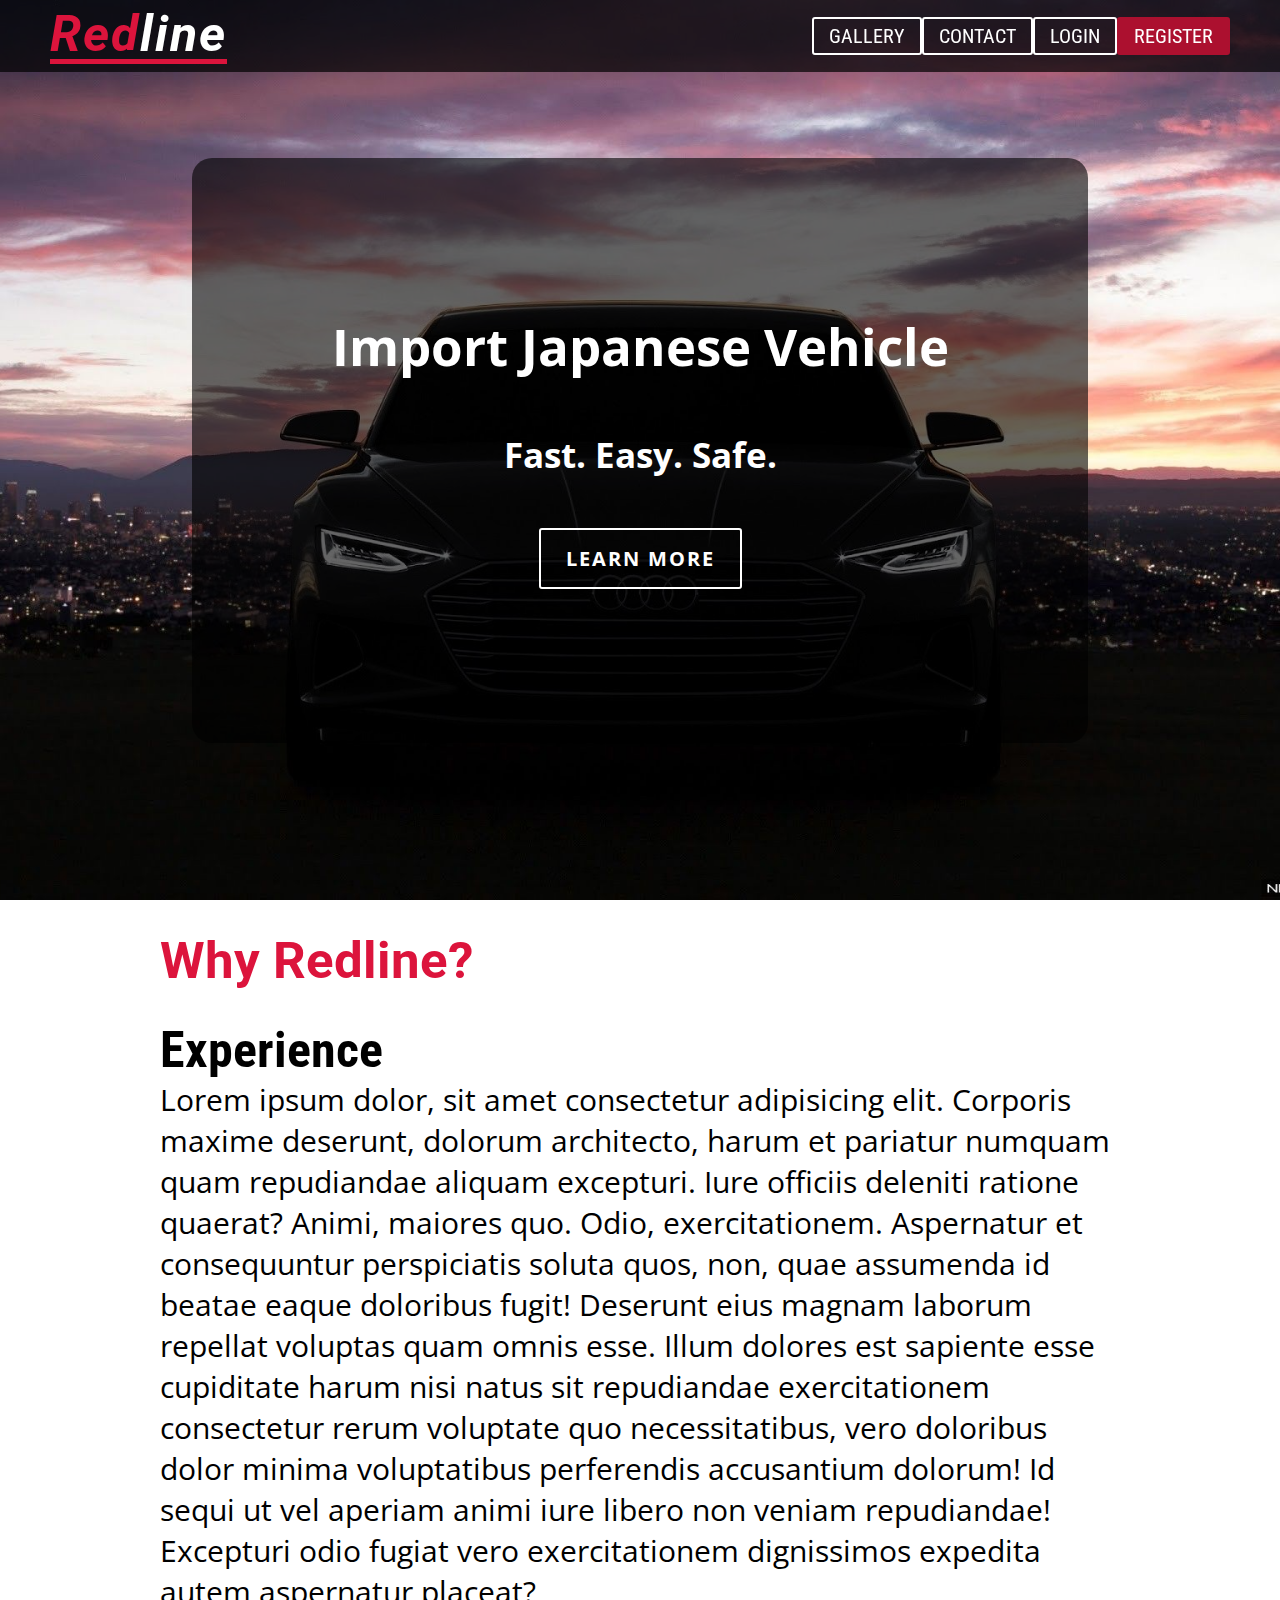
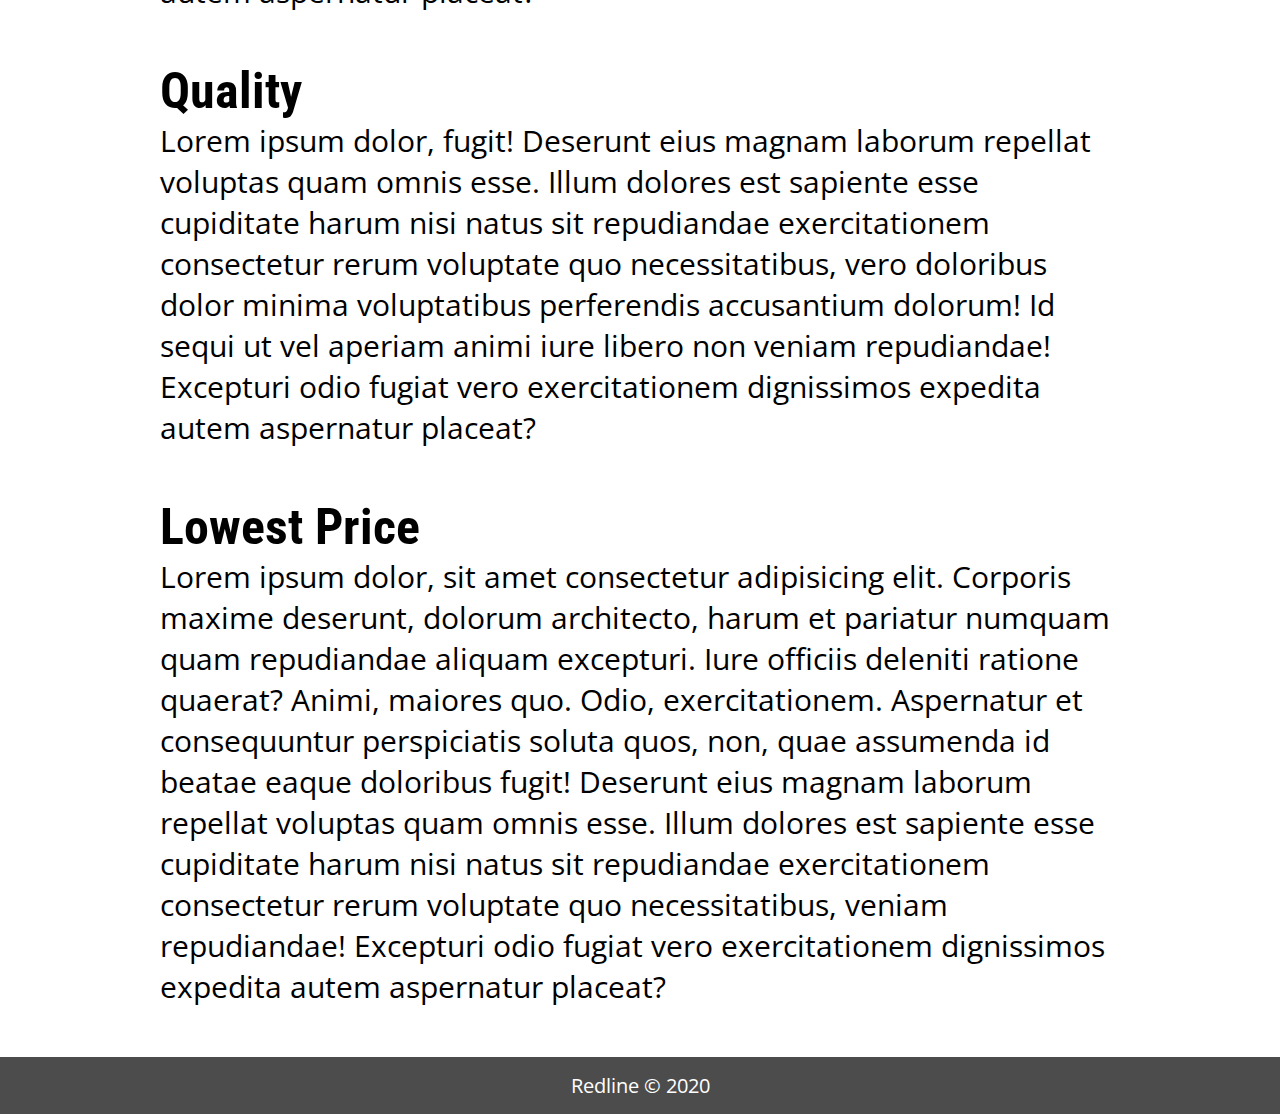
<file: index.html>
<!DOCTYPE html>
<html lang="en">

<head>
  <meta charset="UTF-8">
  <meta name="viewport" content="width=device-width, initial-scale=1.0">
  <link rel="stylesheet" href="css/style.css">
  <!-- Google Fonts -->
  <link
    href="https://fonts.googleapis.com/css2?family=Open+Sans:wght@300&family=Roboto:wght@500&family=Roboto+Condensed&display=swap"
    rel="stylesheet">
  <!-- 
    font-family: 'Open Sans', sans-serif;
    font-family: 'Roboto', sans-serif;
    font-family: 'Roboto Condensed', sans-serif;
   -->
  <title>Home Page</title>
</head>

<body>
  <!-- Navigation AREA -->
  <div class="headMain-wrapper">
    <header>
      <nav class="nav-bar">
        <a href="index.html" class="brand"><span>Red</span>line</a>
        <ul class="nav-links">
          <li><a href="gallery.html">Gallery</a></li>
          <li><a href="contact.html">Contact</a></li>
          <li><a href="login.html">Login</a></li>
          <li><a href="register.html" class="register-btn">Register</a></li>
        </ul>
      </nav>
    </header>

    <!-- Hero AREA -->
    <main class="main-container">
      <div class="hero-container">
        <h1>Import Japanese Vehicle</h1>
        <p>Fast. Easy. Safe.</p>
        <a href="#learn-more" class="learn-btn">LEARN MORE</a>
      </div>
    </main>
  </div>

  <!-- Longform Text AREA -->
  <div class="long-text-container">
    <h1 id="learn-more">Why Redline?</h1>
    <h2>Experience</h2>
    <p>Lorem ipsum dolor, sit amet consectetur adipisicing elit. Corporis maxime deserunt, dolorum architecto, harum et
      pariatur numquam quam repudiandae aliquam excepturi. Iure officiis deleniti ratione quaerat? Animi, maiores quo.
      Odio, exercitationem. Aspernatur et consequuntur perspiciatis soluta quos, non, quae assumenda id beatae eaque
      doloribus fugit! Deserunt eius magnam laborum repellat voluptas quam omnis esse. Illum dolores est sapiente esse
      cupiditate harum nisi natus sit repudiandae exercitationem consectetur rerum voluptate quo necessitatibus, vero
      doloribus dolor minima voluptatibus perferendis accusantium dolorum! Id sequi ut vel aperiam animi iure libero non
      veniam repudiandae! Excepturi odio fugiat vero exercitationem dignissimos expedita autem aspernatur placeat?</p>

    <h2>Quality</h2>
    <p>Lorem ipsum dolor, fugit! Deserunt eius magnam laborum repellat voluptas quam omnis esse. Illum dolores est
      sapiente esse cupiditate harum nisi natus sit repudiandae exercitationem consectetur rerum voluptate quo
      necessitatibus, vero doloribus dolor minima voluptatibus perferendis accusantium dolorum! Id sequi ut vel aperiam
      animi iure libero non veniam repudiandae! Excepturi odio fugiat vero exercitationem dignissimos expedita autem
      aspernatur placeat?</p>

    <h2>Lowest Price</h2>
    <p>Lorem ipsum dolor, sit amet consectetur adipisicing elit. Corporis maxime deserunt, dolorum architecto, harum et
      pariatur numquam quam repudiandae aliquam excepturi. Iure officiis deleniti ratione quaerat? Animi, maiores quo.
      Odio, exercitationem. Aspernatur et consequuntur perspiciatis soluta quos, non, quae assumenda id beatae eaque
      doloribus fugit! Deserunt eius magnam laborum repellat voluptas quam omnis esse. Illum dolores est sapiente esse
      cupiditate harum nisi natus sit repudiandae exercitationem consectetur rerum voluptate quo necessitatibus, veniam
      repudiandae! Excepturi odio fugiat vero exercitationem dignissimos expedita autem aspernatur placeat?</p>
  </div>

  <!-- Footer AREA -->
  <footer>
    Redline &copy; 2020
  </footer>
  
</body>

</html>
</file>
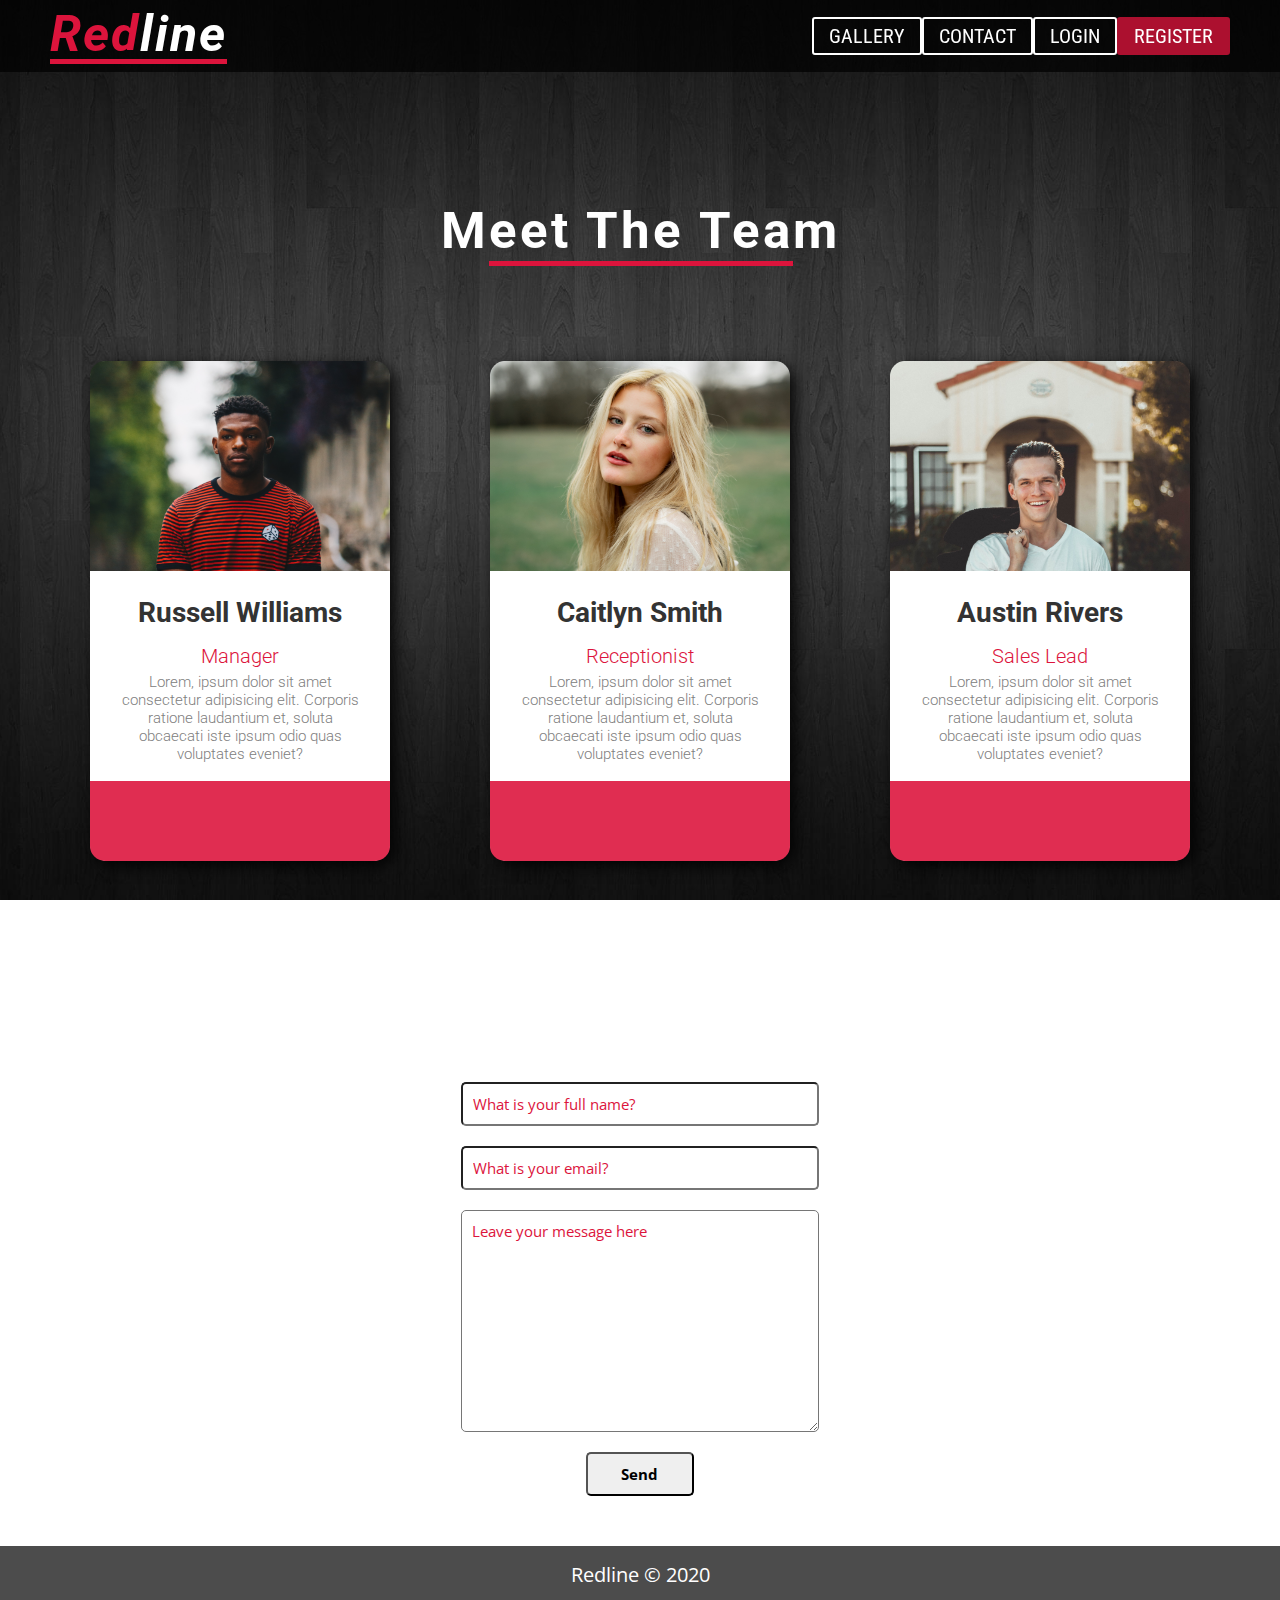
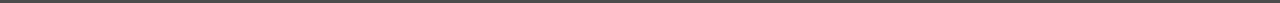
<file: contact.html>
<!DOCTYPE html>
<html lang="en">

<head>
  <meta charset="UTF-8">
  <meta name="viewport" content="width=device-width, initial-scale=1.0">
  <link rel="stylesheet" href="css/contact-style.css">
  <link rel="stylesheet" href="css/style.css">
  <link rel="stylesheet" href="https://cdnjs.cloudflare.com/ajax/libs/font-awesome/5.14.0/css/all.min.css"
    integrity="sha512-1PKOgIY59xJ8Co8+NE6FZ+LOAZKjy+KY8iq0G4B3CyeY6wYHN3yt9PW0XpSriVlkMXe40PTKnXrLnZ9+fkDaog=="
    crossorigin="anonymous" />

  <!-- Google Fonts -->
  <link
    href="https://fonts.googleapis.com/css2?family=Open+Sans:wght@300&family=Roboto:wght@500&family=Roboto+Condensed&display=swap"
    rel="stylesheet">
  <!-- 
    font-family: 'Open Sans', sans-serif;
    font-family: 'Roboto', sans-serif;
    font-family: 'Roboto Condensed', sans-serif;
   -->

  <title>Contact Page</title>
</head>
<body>

  <div class="contact-wrapper">

    <header>
      <nav class="nav-bar">
        <a href="index.html" class="brand"><span>Red</span>line</a>
        <ul class="nav-links">
          <li><a href="gallery.html">Gallery</a></li>
          <li><a href="contact.html">Contact</a></li>
          <li><a href="login.html">Login</a></li>
          <li><a href="register.html" class="register-btn">Register</a></li>
        </ul>
      </nav>
    </header>

    <section class="meet-team">

      <h1>M<span class="underline">eet The Tea</span>m</h1>

      <!-- Container holding ALL CARDS -->
      <div class="card-container">

        <!-- Card 1 -->
        <div class="card1">
          <div class="card1-image"></div>
          <div class="card1-text">
            <h2>Russell Williams</h2>
            <p class="job-title">Manager</p>
            <p>Lorem, ipsum dolor sit amet consectetur adipisicing elit. Corporis ratione laudantium et, soluta
              obcaecati iste ipsum odio quas voluptates eveniet?</p>
          </div>

          <div class="card1-icon">
            <i class="fab fa-twitter"></i>
            <i class="fab fa-instagram"></i>
            <i class="fab fa-facebook-square"></i>
          </div>
        </div>

        <!-- Card 2 -->
        <div class="card2">
          <div class="card2-image"></div>
          <div class="card2-text">
            <h2>Caitlyn Smith</h2>
            <p class="job-title">Receptionist</p>
            <p>Lorem, ipsum dolor sit amet consectetur adipisicing elit. Corporis ratione laudantium et, soluta
              obcaecati iste ipsum odio quas voluptates eveniet?</p>
          </div>

          <div class="card2-icon">
            <i class="fab fa-twitter"></i>
            <i class="fab fa-instagram"></i>
            <i class="fab fa-facebook-square"></i>
          </div>
        </div>

        <!-- Card 3 -->
        <div class="card3">
          <div class="card3-image"></div>
          <div class="card3-text">
            <h2>Austin Rivers</h2>
            <p class="job-title">Sales Lead</p>
            <p>Lorem, ipsum dolor sit amet consectetur adipisicing elit. Corporis ratione laudantium et, soluta
              obcaecati iste ipsum odio quas voluptates eveniet?</p>
          </div>

          <div class="card3-icon">
            <i class="fab fa-twitter"></i>
            <i class="fab fa-instagram"></i>
            <i class="fab fa-facebook-square"></i>
          </div>
        </div>

      </div>

      <!-- Contact Form TITLE -->
      <h2 class="message-title">Leave Us A Message!</h2>
      
      <!-- Contact Form -->
      <form action="https://formspree.io/f/mqkgewra" method="POST">
          <div>
              <input type="text" id="fname" name="fullName" placeholder="What is your full name?" >
          </div>
          <div>
              <input type="email" id="email" name="email" placeholder="What is your email?">
          </div>
          <div>
              <textarea name="message" id="message" cols="30" rows="10" placeholder="Leave your message here"></textarea>
          </div>
          <div>
            <input type="submit" value="Send" class="contact-submit-btn">
          </div>
      </form>

    </section>

    <!-- Footer AREA -->
    <footer>
     Redline &copy; 2020
   </footer>

  </div>

</body>
</html>
</file>
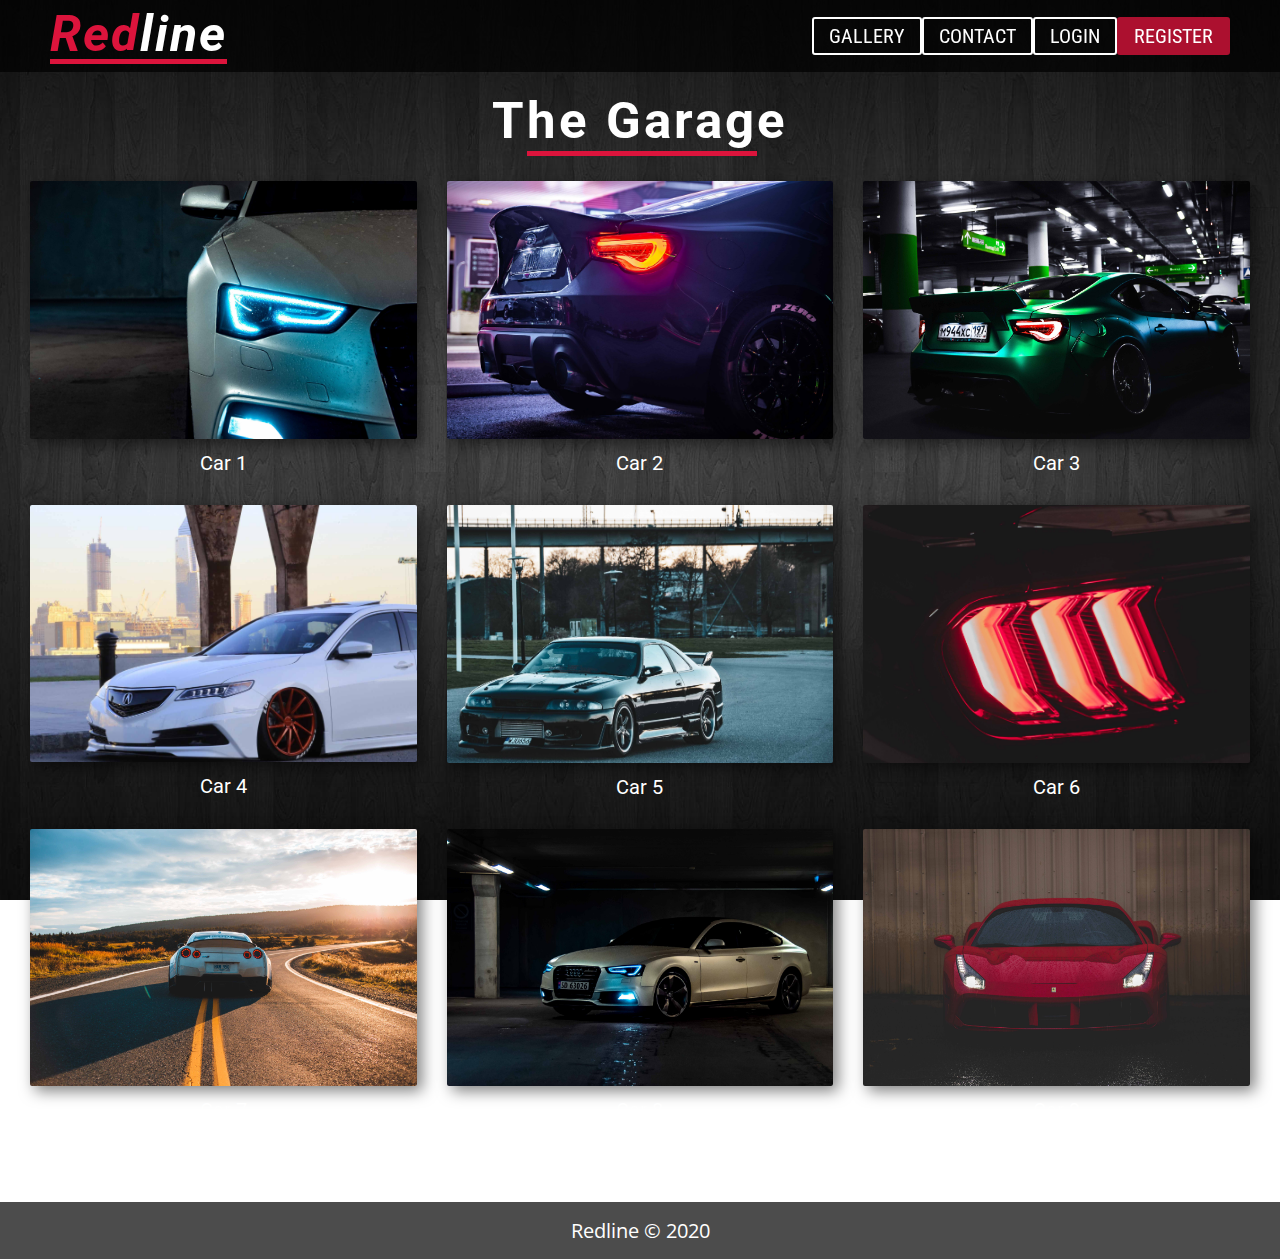
<file: gallery.html>
<!DOCTYPE html>
<html lang="en">

<head>
  <meta charset="UTF-8">
  <meta name="viewport" content="width=device-width, initial-scale=1.0">
  <link rel="stylesheet" href="css/style.css">
  <link rel="stylesheet" href="css/gallery-style.css">
  <link rel="stylesheet" href="https://cdnjs.cloudflare.com/ajax/libs/font-awesome/5.14.0/css/all.min.css"
    integrity="sha512-1PKOgIY59xJ8Co8+NE6FZ+LOAZKjy+KY8iq0G4B3CyeY6wYHN3yt9PW0XpSriVlkMXe40PTKnXrLnZ9+fkDaog=="
    crossorigin="anonymous" />

  <!-- Google Fonts -->
  <link
    href="https://fonts.googleapis.com/css2?family=Open+Sans:wght@300&family=Roboto:wght@500&family=Roboto+Condensed&display=swap"
    rel="stylesheet">
  <!-- 
    font-family: 'Open Sans', sans-serif;
    font-family: 'Roboto', sans-serif;
    font-family: 'Roboto Condensed', sans-serif;
  -->

  <title>Gallery Page</title>
</head>
<body>

  <!-- Gallery page wrapper -->
  <div class="g-page-wrapper">

    <!-- Navigation bar AREA -->
    <header>
      <nav class="nav-bar">
        <a href="index.html" class="brand"><span>Red</span>line</a>
        <ul class="nav-links">
          <li><a href="gallery.html">Gallery</a></li>
          <li><a href="contact.html">Contact</a></li>
          <li><a href="login.html">Login</a></li>
          <li><a href="register.html" class="register-btn">Register</a></li>
        </ul>
      </nav>
    </header>
    
    <!-- Gallery Title -->
    <h1 class="gallery-title">T<span class="underline">he Garag</span>e</h1>

    <!-- Start of gallery section -->
    <div class="gallery-section">

      <figure>
        <img src="img/car-1.jpg" alt="Car 1">
        <figcaption>Car 1</figcaption>
      </figure>

      <figure>
        <img src="img/car-2.jpg" alt="Car 2">
        <figcaption>Car 2</figcaption>
      </figure>

      <figure>
        <img src="img/car-3.jpg" alt="Car 3">
        <figcaption>Car 3</figcaption>
      </figure>

      <figure>
        <img src="img/car-4.jpg" alt="Car 4">
        <figcaption>Car 4</figcaption>
      </figure>

      <figure>
        <img src="img/car-5.jpg" alt="Car 5">
        <figcaption>Car 5</figcaption>
      </figure>

      <figure>
        <img src="img/car-6.jpg" alt="Car 6">
        <figcaption>Car 6</figcaption>
      </figure>

      <figure>
        <img src="img/car-7.jpg" alt="Car 7">
        <figcaption>Car 7</figcaption>
      </figure>

      <figure>
        <img src="img/car-8.jpg" alt="Car 8">
        <figcaption>Car 8</figcaption>
      </figure>

      <figure>
        <img src="img/car-9.jpg" alt="Car 9">
        <figcaption>Car 9</figcaption>
      </figure>

    </div>

    <!-- Footer AREA -->
    <footer>
      Redline &copy; 2020
    </footer>


  </div>
  
</body>
</html>
</file>
<file: css/style.css>
/* Resets */
* {
  margin: 0;
  padding: 0;
  box-sizing: border-box;
}

html {
  font-size: 10px;
}

/* Navigation bar styling */
.nav-bar {
  display: flex;
  justify-content: space-between;
  align-items: center;

  position: fixed;
  height: 8vh;
  width: 100%;
  min-width: 50ch;

  background-color: rgba(0,0,0,0.7);
}

/* Brand/Logo Styling */
.brand {
  margin: 0 5rem;
  text-decoration: none;

  color: white;
  font-family: 'Roboto', sans-serif;
  font-style: italic;
  font-size: 5rem;
  font-weight: bold;
  letter-spacing: 2px;

  line-height: 1;
  border-bottom: 5px solid crimson;
}

/* Brand/Logo Styling to make part red */
.brand span {
  color: crimson;
  font-style: italic;
}

/* Navigation bar LINK styling (top right corner) */
.nav-links {
  list-style: none;

  min-width: 30%;
  padding: 0;
  margin: 0 5rem;

  display: flex;
  justify-content: space-between;
}

/* Navigation bar LINK A-TAG styling (top right corner) */
.nav-links li a {
  display: block;

  padding: 0.5rem 1.5rem;

  border: 2px solid white;
  border-radius: 3px;

  font-family: 'Roboto Condensed', sans-serif;
  text-decoration: none;
  text-transform: uppercase;
  color: white;
  font-size: 2rem;
}

/* REGISTER BTN styling */
.nav-links .register-btn {
  color: white;
  background-color: rgb(172, 16, 47);
  border: 2px solid rgb(172, 16, 47);
}

/* REGISTER btn HOVER */
.nav-links li a:hover {
  color: black;
  background-color: white;
}

/* REGISTER btn ACTIVE */
.nav-links li a:active {
  color: white;
  background-color: rgba(0,0,0,0.4);
}

/* Content wrapper to have BG as full viewport */
.headMain-wrapper {
  height: 100vh;
  background-image: url("../img/car-bg.jpg");
  background-repeat: no-repeat;
  background-size: cover;
  background-position: center;
  background-attachment: fixed;
}

/* Make the main container a flexbox */
.main-container {
  display: flex;
  flex-direction: column;
  justify-content: center;
  align-items: center;

  height: 100vh;
}

/* Hero container styling (including flexbox and BG) */
.hero-container {
  min-height: 65%;
  min-width: 70%;

  color: white;
  font-family: 'Open Sans', sans-serif;
  font-weight: bold;

  display: flex;
  flex-direction: column;
  justify-content: center;
  align-items: center;

  border-radius: 20px;
  background-color: rgba(0,0,0,0.6);
}

/* Hero HEADER styling */
.hero-container h1 {
  font-size: clamp(3rem, 4vw, 6.5rem);
  margin-bottom: 5rem;
}

/* Hero TEXT styling */
.hero-container p {
  font-size: clamp(2rem, 4vw, 3.5rem);
  margin-bottom: 5rem;
}

/* Hero learn BTN styling */
.hero-container .learn-btn {
  font-family: 'Open Sans', sans-serif;
  color: white;
  font-size: 2rem;
  letter-spacing: 2px;
  text-decoration: none;
  
  padding: 1.5rem 2.5rem;
  border: 2px solid white;
  border-radius: 3px;
}

/* Hero learn BTN HOVER */
.hero-container .learn-btn:hover {
  color: crimson;
  border: 2px solid crimson;
  transition: ease-in 0.5s;
}

/* Long Text container */
.long-text-container {
  width: 75%;
  margin: auto;
}

/* Long Text H1 styling */
.long-text-container h1 {
  font-size: clamp(4rem, 4vw, 7rem);
  font-family: 'Roboto', sans-serif;
  margin: 3rem 0;
  color: crimson;
}

/* Long Text H2 styling */
.long-text-container h2 {
  font-size: clamp(3rem, 4vw, 5rem);
  font-family: 'Roboto Condensed', sans-serif;
}

/* Long Text P styling */
.long-text-container p {
  font-size: clamp(2rem, 4vw, 3rem);
  font-family: 'Open Sans', sans-serif;
  margin-bottom: 5rem;
}

/* Footer Styling (global) */
footer {
  font-size: clamp(1rem, 4vw, 2rem);
  font-family: 'Open Sans', sans-serif;
  margin-top: 5rem;
  padding: 1.5rem 0;

  text-align: center;
  position: relative;

  color: white;
  background-color: rgba(0,0,0,0.7);
}


/* RESPONSIVE styling */
@media (max-width: 735px) {
  .nav-bar {
    display: flex;
    flex-direction: column;
    height: 15vh;
    padding-bottom: 11rem;
  }

  .brand {
    margin-bottom: 1rem;
  }
  
}
</file>
<file: css/contact-style.css>
/* Resets */
* {
  margin: 0;
  padding: 0;
  box-sizing: border-box;
}

html {
  font-size: 10px;
}

/* Get rid of border on fieldset */
fieldset {
  border: 0;
  margin-top: 15rem;
}

/* Content wrapper to have BG as full viewport */
.contact-wrapper {
  height: 100%;
  background-image: url("../img/contact-bg.jpg");
  background-repeat: repeat;
  background-size: cover;
  background-position: center;
  background-attachment: fixed;

  overflow-x: hidden;
}

/* Make card container a flexbox */
.card-container {
  display: flex;
  justify-content: center;
  align-items: center;
}

/* Meet the team TITLE a flexbox */
.meet-team {
  display: flex;
  flex-direction: column;
  justify-content: center;
  align-items: center;
}

/* Meet the team H1 styling */
.meet-team h1 {
  margin-top: 20rem;  
  margin-bottom: 10rem;

  letter-spacing: 3px;
  font-size: clamp(4rem, 4vw, 6rem);
  font-family: 'Roboto', sans-serif;
  color: white;
}

/* Give meet Meet The Team H1 an underline */
.meet-team .underline {
  border-bottom: 5px solid crimson;
}

/* Card styling */
.card1, .card2, .card3 {
  display: grid;
  grid-template-columns: 300px;
  grid-template-rows: 210px 210px 80px;
  grid-template-areas: "image" "text" "stats";

  font-family: 'Roboto', sans-serif;
  border-radius: 18px;
  background-color: white;
  box-shadow: 5px 5px 15px rgba(0,0,0,0.9);
  text-align: center;

  margin: 0 5rem;
}

/* Card-1 image styling */
.card1-image {
  grid-area: image;
  background-image: url("../img/guy2.jpg");
  border-top-left-radius: 15px;
  border-top-right-radius: 15px;
  background-size: cover;
  background-position: center;
}

/* Card-2 image styling */
.card2-image {
  grid-area: image;
  background-image: url("../img/girl1.jpg");
  border-top-left-radius: 15px;
  border-top-right-radius: 15px;
  background-size: cover;
  background-position: center;
}

/* Card-3 image styling */
.card3-image {
  grid-area: image;
  background-image: url("../img/guy1.jpg");
  border-top-left-radius: 15px;
  border-top-right-radius: 15px;
  background-size: cover;
  background-position: top;
}

/* ALL card job title styling */
.card1 .job-title, .card2 .job-title, .card3 .job-title {
  color: crimson;
  margin-bottom: 0.5rem;
  font-size: 2rem;
}

/* ALL card gets a margin for the grid area */
.card1-text, .card2-text, .card3-text {
  grid-area: text;
  margin: 2.5rem;
}

/* All card NAME styling */
.card1-text h2, .card2-text h2, .card3-text h2 {
  margin-top: 0px;
  margin-bottom: 1.5rem;
  font-size: 28px;
  color: #333;
}

/* ALL card dummy text styling */
.card1-text p, .card2-text p, .card3-text p {
  color: grey;
  font-size: 1.5rem;
  font-weight: 300;
}

/* ALL card icon styling */
.card1-icon, .card2-icon, .card3-icon {
  grid-area: stats;
  display: grid;
  grid-template-columns: 1fr 1fr 1fr;
  grid-template-rows: 1fr;
  border-bottom-left-radius: 15px;
  border-bottom-right-radius: 15px;

  padding-top: 2rem;

  font-size: 3.5rem;
  color: white;

  background-color: rgb(224, 45, 81);

}

/* Form title (under the cards) styling */
.meet-team .message-title {
  color: white;
  text-align: center;
  font-family: 'Roboto', sans-serif;
  font-size: 3.5rem;

  margin-top: 13rem;
  margin-bottom: 3rem;
}

/* Give the form a width */
form {
  width: 70%;
}

/* Make form div a flexbox */
form div {
  width: 40%;

  margin: auto;
  margin-top: 2rem;

  display: flex;
}

/* Form under cards TEXT AREA styling */
.meet-team input, .meet-team textarea {
  width: 100%;
  margin: 0 auto;
  font-family: 'Open Sans', sans-serif;
  font-size: 1.5rem;

  padding: 1rem;
  border-radius: 5px;
}

/* Form under cards BTN styling */
.meet-team .contact-submit-btn {
  width: 30%;
  font-size: 1.5rem;
  border-radius: 5px;
  font-family: 'Open Sans', sans-serif;
  font-weight: bold;
  cursor: pointer;
}

/* Form under cards BTN styling HOVER */
.meet-team .contact-submit-btn:hover {
  color: white;
  background-color: rgb(172, 16, 47);
  border: 2px solid rgb(172, 16, 47);
}

/* Form under cards BTN styling ACTIVE */
.meet-team .contact-submit-btn:active {
  color: black;
  background-color: white;
  border: 2px solid white;
}

/* Webkits for the placeholder text color change */
::-moz-placeholder { 
  color: crimson;
 }

 ::-webkit-input-placeholder {
   color: crimson;
 }

  /* FORM ACESSIBILITY (make label for forms not display as I want to keep the original design) */
  .form-label {
    display: none;
  }


/* RESPONSIVE styling */
@media (max-width: 735px) {
  .contact-wrapper {
    min-height: 100%;
  }

  .card-container {
    display: flex;
    flex-direction: column;
  }

  .card1, .card2, .card3 {
    margin-bottom: 5rem;
  }

  form {
    width: 180%;
  }

  body {
    overflow-x: hidden;
  }

  .meet-team .contact-submit-btn {
    width: 50%;
  }

  fieldset {
    margin-top: 7rem;
  }
}
</file>
<file: css/gallery-style.css>
/* Resets */
* {
  margin: 0;
  padding: 0;
  box-sizing: border-box;
}

html {
  font-size: 10px;
  overflow-x: hidden;
}

/* Gallery Page wrapper to make fit 100% */
.g-page-wrapper {
  height: 100%;
  width: 100%;

  background-image: url("../img/contact-bg.jpg");
  background-repeat: repeat;
  background-size: cover;
  background-position: center;
  background-attachment: fixed;
}

/* Gallery section styling */
.gallery-section {
  display: grid;
  grid-template-columns: repeat(3, 1fr);
  grid-template-rows: repeat(3, 1fr);
  grid-gap: 3rem;
  padding: 3rem;
}

/* Gallery image styling */
.gallery-section img {
  width: 100%;
  box-shadow: 5px 5px 15px rgba(0,0,0,0.5);
  border-radius: 2px;
  cursor: pointer;
}

/* Figcaption styling */
.gallery-section figcaption {
  font-family: 'Roboto', sans-serif;
  font-size: 2rem;
  text-align: center;
  color: white;

  margin-top: 1rem;
}

/* Gallery title (The Garage) styling */
.gallery-title {
  letter-spacing: 3px;
  font-size: clamp(4rem, 4vw, 6rem);
  font-family: 'Roboto', sans-serif;
  text-align: center;
  color: white;

  padding-top: 10vh;
}

/* Add a red underline to the title */
.gallery-title .underline {
  border-bottom: 5px solid crimson;
}

/* RESPONSIVE */
@media (max-width: 1200px) {
  .gallery-section {
    grid-template-columns: repeat(2, 1fr);
    grid-template-rows: repeat(2, 1fr);
  }
}

@media (max-width: 735px) {
  .gallery-section {
    grid-template-columns: repeat(1, 1fr);
    grid-template-rows: repeat(1, 1fr);
  }

  .gallery-title {
    padding-top: 18vh;
  }
}
</file>
